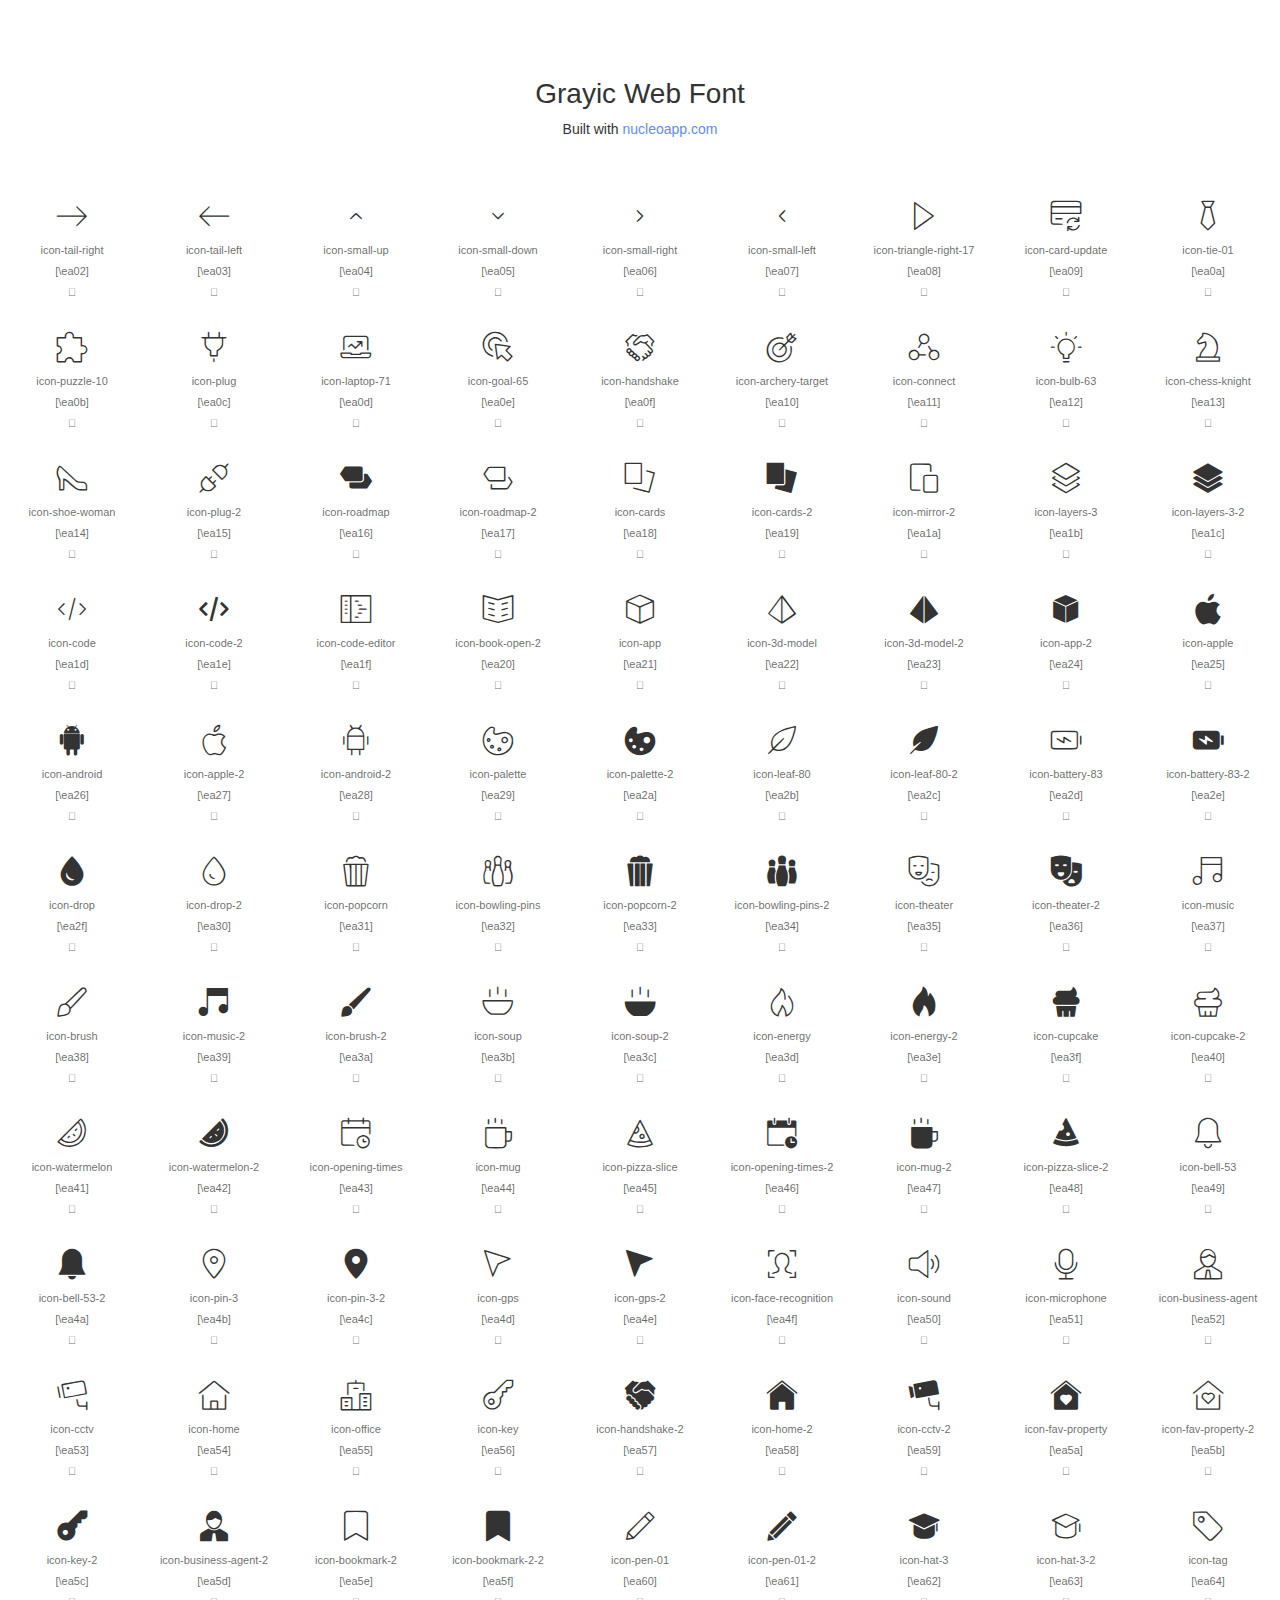
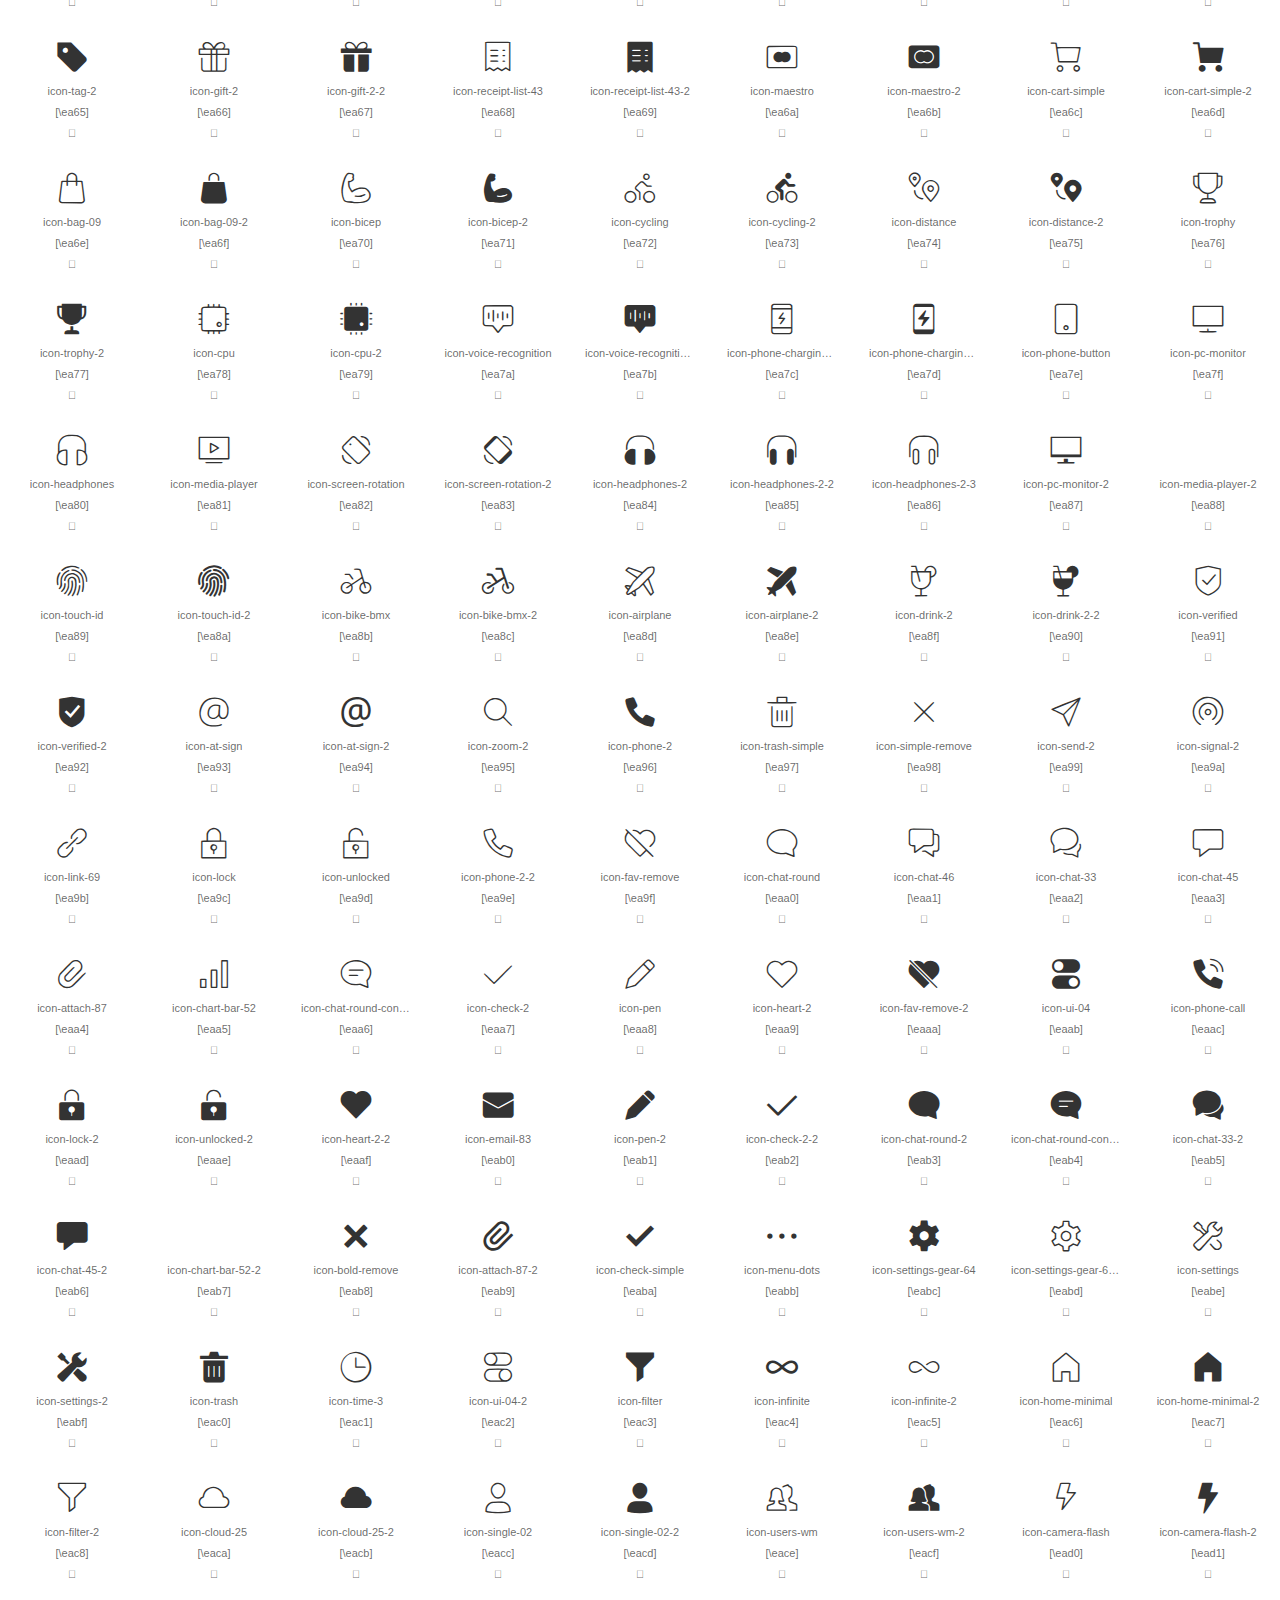
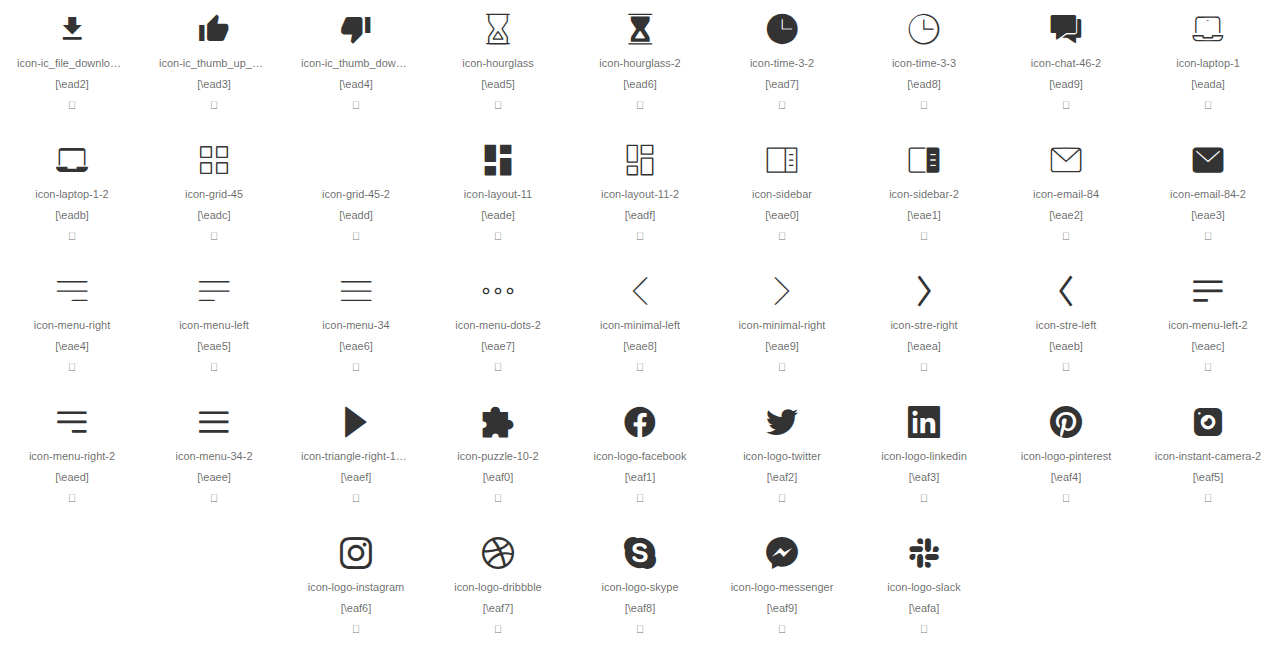
<file: fonts/icon-font/demo.html>
<!doctype html>
<html lang="en">
<head>
	<meta charset="UTF-8">
	<meta name="viewport" content="width=device-width, initial-scale=1">
	<link rel="stylesheet" href="demo/css/reset.css"> <!-- CSS reset -->
	<link rel="stylesheet" href="demo/css/style.css">
	<link rel="shortcut icon" href="demo/favicon.ico">
	<title>Grayic Web Font</title>
</head>
<body>
	<header>
		<h1>Grayic Web Font</h1>
		<p>Built with <a href="https://nucleoapp.com">nucleoapp.com</a></p>
	</header>

	<div id="icons-wrapper">
		<section>
			<ul>
                
                    <li>
                        <i class="icon icon-tail-right"></i>
                        <p>icon-tail-right</p>
                    </li>
                
                    <li>
                        <i class="icon icon-tail-left"></i>
                        <p>icon-tail-left</p>
                    </li>
                
                    <li>
                        <i class="icon icon-small-up"></i>
                        <p>icon-small-up</p>
                    </li>
                
                    <li>
                        <i class="icon icon-small-down"></i>
                        <p>icon-small-down</p>
                    </li>
                
                    <li>
                        <i class="icon icon-small-right"></i>
                        <p>icon-small-right</p>
                    </li>
                
                    <li>
                        <i class="icon icon-small-left"></i>
                        <p>icon-small-left</p>
                    </li>
                
                    <li>
                        <i class="icon icon-triangle-right-17"></i>
                        <p>icon-triangle-right-17</p>
                    </li>
                
                    <li>
                        <i class="icon icon-card-update"></i>
                        <p>icon-card-update</p>
                    </li>
                
                    <li>
                        <i class="icon icon-tie-01"></i>
                        <p>icon-tie-01</p>
                    </li>
                
                    <li>
                        <i class="icon icon-puzzle-10"></i>
                        <p>icon-puzzle-10</p>
                    </li>
                
                    <li>
                        <i class="icon icon-plug"></i>
                        <p>icon-plug</p>
                    </li>
                
                    <li>
                        <i class="icon icon-laptop-71"></i>
                        <p>icon-laptop-71</p>
                    </li>
                
                    <li>
                        <i class="icon icon-goal-65"></i>
                        <p>icon-goal-65</p>
                    </li>
                
                    <li>
                        <i class="icon icon-handshake"></i>
                        <p>icon-handshake</p>
                    </li>
                
                    <li>
                        <i class="icon icon-archery-target"></i>
                        <p>icon-archery-target</p>
                    </li>
                
                    <li>
                        <i class="icon icon-connect"></i>
                        <p>icon-connect</p>
                    </li>
                
                    <li>
                        <i class="icon icon-bulb-63"></i>
                        <p>icon-bulb-63</p>
                    </li>
                
                    <li>
                        <i class="icon icon-chess-knight"></i>
                        <p>icon-chess-knight</p>
                    </li>
                
                    <li>
                        <i class="icon icon-shoe-woman"></i>
                        <p>icon-shoe-woman</p>
                    </li>
                
                    <li>
                        <i class="icon icon-plug-2"></i>
                        <p>icon-plug-2</p>
                    </li>
                
                    <li>
                        <i class="icon icon-roadmap"></i>
                        <p>icon-roadmap</p>
                    </li>
                
                    <li>
                        <i class="icon icon-roadmap-2"></i>
                        <p>icon-roadmap-2</p>
                    </li>
                
                    <li>
                        <i class="icon icon-cards"></i>
                        <p>icon-cards</p>
                    </li>
                
                    <li>
                        <i class="icon icon-cards-2"></i>
                        <p>icon-cards-2</p>
                    </li>
                
                    <li>
                        <i class="icon icon-mirror-2"></i>
                        <p>icon-mirror-2</p>
                    </li>
                
                    <li>
                        <i class="icon icon-layers-3"></i>
                        <p>icon-layers-3</p>
                    </li>
                
                    <li>
                        <i class="icon icon-layers-3-2"></i>
                        <p>icon-layers-3-2</p>
                    </li>
                
                    <li>
                        <i class="icon icon-code"></i>
                        <p>icon-code</p>
                    </li>
                
                    <li>
                        <i class="icon icon-code-2"></i>
                        <p>icon-code-2</p>
                    </li>
                
                    <li>
                        <i class="icon icon-code-editor"></i>
                        <p>icon-code-editor</p>
                    </li>
                
                    <li>
                        <i class="icon icon-book-open-2"></i>
                        <p>icon-book-open-2</p>
                    </li>
                
                    <li>
                        <i class="icon icon-app"></i>
                        <p>icon-app</p>
                    </li>
                
                    <li>
                        <i class="icon icon-3d-model"></i>
                        <p>icon-3d-model</p>
                    </li>
                
                    <li>
                        <i class="icon icon-3d-model-2"></i>
                        <p>icon-3d-model-2</p>
                    </li>
                
                    <li>
                        <i class="icon icon-app-2"></i>
                        <p>icon-app-2</p>
                    </li>
                
                    <li>
                        <i class="icon icon-apple"></i>
                        <p>icon-apple</p>
                    </li>
                
                    <li>
                        <i class="icon icon-android"></i>
                        <p>icon-android</p>
                    </li>
                
                    <li>
                        <i class="icon icon-apple-2"></i>
                        <p>icon-apple-2</p>
                    </li>
                
                    <li>
                        <i class="icon icon-android-2"></i>
                        <p>icon-android-2</p>
                    </li>
                
                    <li>
                        <i class="icon icon-palette"></i>
                        <p>icon-palette</p>
                    </li>
                
                    <li>
                        <i class="icon icon-palette-2"></i>
                        <p>icon-palette-2</p>
                    </li>
                
                    <li>
                        <i class="icon icon-leaf-80"></i>
                        <p>icon-leaf-80</p>
                    </li>
                
                    <li>
                        <i class="icon icon-leaf-80-2"></i>
                        <p>icon-leaf-80-2</p>
                    </li>
                
                    <li>
                        <i class="icon icon-battery-83"></i>
                        <p>icon-battery-83</p>
                    </li>
                
                    <li>
                        <i class="icon icon-battery-83-2"></i>
                        <p>icon-battery-83-2</p>
                    </li>
                
                    <li>
                        <i class="icon icon-drop"></i>
                        <p>icon-drop</p>
                    </li>
                
                    <li>
                        <i class="icon icon-drop-2"></i>
                        <p>icon-drop-2</p>
                    </li>
                
                    <li>
                        <i class="icon icon-popcorn"></i>
                        <p>icon-popcorn</p>
                    </li>
                
                    <li>
                        <i class="icon icon-bowling-pins"></i>
                        <p>icon-bowling-pins</p>
                    </li>
                
                    <li>
                        <i class="icon icon-popcorn-2"></i>
                        <p>icon-popcorn-2</p>
                    </li>
                
                    <li>
                        <i class="icon icon-bowling-pins-2"></i>
                        <p>icon-bowling-pins-2</p>
                    </li>
                
                    <li>
                        <i class="icon icon-theater"></i>
                        <p>icon-theater</p>
                    </li>
                
                    <li>
                        <i class="icon icon-theater-2"></i>
                        <p>icon-theater-2</p>
                    </li>
                
                    <li>
                        <i class="icon icon-music"></i>
                        <p>icon-music</p>
                    </li>
                
                    <li>
                        <i class="icon icon-brush"></i>
                        <p>icon-brush</p>
                    </li>
                
                    <li>
                        <i class="icon icon-music-2"></i>
                        <p>icon-music-2</p>
                    </li>
                
                    <li>
                        <i class="icon icon-brush-2"></i>
                        <p>icon-brush-2</p>
                    </li>
                
                    <li>
                        <i class="icon icon-soup"></i>
                        <p>icon-soup</p>
                    </li>
                
                    <li>
                        <i class="icon icon-soup-2"></i>
                        <p>icon-soup-2</p>
                    </li>
                
                    <li>
                        <i class="icon icon-energy"></i>
                        <p>icon-energy</p>
                    </li>
                
                    <li>
                        <i class="icon icon-energy-2"></i>
                        <p>icon-energy-2</p>
                    </li>
                
                    <li>
                        <i class="icon icon-cupcake"></i>
                        <p>icon-cupcake</p>
                    </li>
                
                    <li>
                        <i class="icon icon-cupcake-2"></i>
                        <p>icon-cupcake-2</p>
                    </li>
                
                    <li>
                        <i class="icon icon-watermelon"></i>
                        <p>icon-watermelon</p>
                    </li>
                
                    <li>
                        <i class="icon icon-watermelon-2"></i>
                        <p>icon-watermelon-2</p>
                    </li>
                
                    <li>
                        <i class="icon icon-opening-times"></i>
                        <p>icon-opening-times</p>
                    </li>
                
                    <li>
                        <i class="icon icon-mug"></i>
                        <p>icon-mug</p>
                    </li>
                
                    <li>
                        <i class="icon icon-pizza-slice"></i>
                        <p>icon-pizza-slice</p>
                    </li>
                
                    <li>
                        <i class="icon icon-opening-times-2"></i>
                        <p>icon-opening-times-2</p>
                    </li>
                
                    <li>
                        <i class="icon icon-mug-2"></i>
                        <p>icon-mug-2</p>
                    </li>
                
                    <li>
                        <i class="icon icon-pizza-slice-2"></i>
                        <p>icon-pizza-slice-2</p>
                    </li>
                
                    <li>
                        <i class="icon icon-bell-53"></i>
                        <p>icon-bell-53</p>
                    </li>
                
                    <li>
                        <i class="icon icon-bell-53-2"></i>
                        <p>icon-bell-53-2</p>
                    </li>
                
                    <li>
                        <i class="icon icon-pin-3"></i>
                        <p>icon-pin-3</p>
                    </li>
                
                    <li>
                        <i class="icon icon-pin-3-2"></i>
                        <p>icon-pin-3-2</p>
                    </li>
                
                    <li>
                        <i class="icon icon-gps"></i>
                        <p>icon-gps</p>
                    </li>
                
                    <li>
                        <i class="icon icon-gps-2"></i>
                        <p>icon-gps-2</p>
                    </li>
                
                    <li>
                        <i class="icon icon-face-recognition"></i>
                        <p>icon-face-recognition</p>
                    </li>
                
                    <li>
                        <i class="icon icon-sound"></i>
                        <p>icon-sound</p>
                    </li>
                
                    <li>
                        <i class="icon icon-microphone"></i>
                        <p>icon-microphone</p>
                    </li>
                
                    <li>
                        <i class="icon icon-business-agent"></i>
                        <p>icon-business-agent</p>
                    </li>
                
                    <li>
                        <i class="icon icon-cctv"></i>
                        <p>icon-cctv</p>
                    </li>
                
                    <li>
                        <i class="icon icon-home"></i>
                        <p>icon-home</p>
                    </li>
                
                    <li>
                        <i class="icon icon-office"></i>
                        <p>icon-office</p>
                    </li>
                
                    <li>
                        <i class="icon icon-key"></i>
                        <p>icon-key</p>
                    </li>
                
                    <li>
                        <i class="icon icon-handshake-2"></i>
                        <p>icon-handshake-2</p>
                    </li>
                
                    <li>
                        <i class="icon icon-home-2"></i>
                        <p>icon-home-2</p>
                    </li>
                
                    <li>
                        <i class="icon icon-cctv-2"></i>
                        <p>icon-cctv-2</p>
                    </li>
                
                    <li>
                        <i class="icon icon-fav-property"></i>
                        <p>icon-fav-property</p>
                    </li>
                
                    <li>
                        <i class="icon icon-fav-property-2"></i>
                        <p>icon-fav-property-2</p>
                    </li>
                
                    <li>
                        <i class="icon icon-key-2"></i>
                        <p>icon-key-2</p>
                    </li>
                
                    <li>
                        <i class="icon icon-business-agent-2"></i>
                        <p>icon-business-agent-2</p>
                    </li>
                
                    <li>
                        <i class="icon icon-bookmark-2"></i>
                        <p>icon-bookmark-2</p>
                    </li>
                
                    <li>
                        <i class="icon icon-bookmark-2-2"></i>
                        <p>icon-bookmark-2-2</p>
                    </li>
                
                    <li>
                        <i class="icon icon-pen-01"></i>
                        <p>icon-pen-01</p>
                    </li>
                
                    <li>
                        <i class="icon icon-pen-01-2"></i>
                        <p>icon-pen-01-2</p>
                    </li>
                
                    <li>
                        <i class="icon icon-hat-3"></i>
                        <p>icon-hat-3</p>
                    </li>
                
                    <li>
                        <i class="icon icon-hat-3-2"></i>
                        <p>icon-hat-3-2</p>
                    </li>
                
                    <li>
                        <i class="icon icon-tag"></i>
                        <p>icon-tag</p>
                    </li>
                
                    <li>
                        <i class="icon icon-tag-2"></i>
                        <p>icon-tag-2</p>
                    </li>
                
                    <li>
                        <i class="icon icon-gift-2"></i>
                        <p>icon-gift-2</p>
                    </li>
                
                    <li>
                        <i class="icon icon-gift-2-2"></i>
                        <p>icon-gift-2-2</p>
                    </li>
                
                    <li>
                        <i class="icon icon-receipt-list-43"></i>
                        <p>icon-receipt-list-43</p>
                    </li>
                
                    <li>
                        <i class="icon icon-receipt-list-43-2"></i>
                        <p>icon-receipt-list-43-2</p>
                    </li>
                
                    <li>
                        <i class="icon icon-maestro"></i>
                        <p>icon-maestro</p>
                    </li>
                
                    <li>
                        <i class="icon icon-maestro-2"></i>
                        <p>icon-maestro-2</p>
                    </li>
                
                    <li>
                        <i class="icon icon-cart-simple"></i>
                        <p>icon-cart-simple</p>
                    </li>
                
                    <li>
                        <i class="icon icon-cart-simple-2"></i>
                        <p>icon-cart-simple-2</p>
                    </li>
                
                    <li>
                        <i class="icon icon-bag-09"></i>
                        <p>icon-bag-09</p>
                    </li>
                
                    <li>
                        <i class="icon icon-bag-09-2"></i>
                        <p>icon-bag-09-2</p>
                    </li>
                
                    <li>
                        <i class="icon icon-bicep"></i>
                        <p>icon-bicep</p>
                    </li>
                
                    <li>
                        <i class="icon icon-bicep-2"></i>
                        <p>icon-bicep-2</p>
                    </li>
                
                    <li>
                        <i class="icon icon-cycling"></i>
                        <p>icon-cycling</p>
                    </li>
                
                    <li>
                        <i class="icon icon-cycling-2"></i>
                        <p>icon-cycling-2</p>
                    </li>
                
                    <li>
                        <i class="icon icon-distance"></i>
                        <p>icon-distance</p>
                    </li>
                
                    <li>
                        <i class="icon icon-distance-2"></i>
                        <p>icon-distance-2</p>
                    </li>
                
                    <li>
                        <i class="icon icon-trophy"></i>
                        <p>icon-trophy</p>
                    </li>
                
                    <li>
                        <i class="icon icon-trophy-2"></i>
                        <p>icon-trophy-2</p>
                    </li>
                
                    <li>
                        <i class="icon icon-cpu"></i>
                        <p>icon-cpu</p>
                    </li>
                
                    <li>
                        <i class="icon icon-cpu-2"></i>
                        <p>icon-cpu-2</p>
                    </li>
                
                    <li>
                        <i class="icon icon-voice-recognition"></i>
                        <p>icon-voice-recognition</p>
                    </li>
                
                    <li>
                        <i class="icon icon-voice-recognition-2"></i>
                        <p>icon-voice-recognition-2</p>
                    </li>
                
                    <li>
                        <i class="icon icon-phone-charging-3"></i>
                        <p>icon-phone-charging-3</p>
                    </li>
                
                    <li>
                        <i class="icon icon-phone-charging-3-2"></i>
                        <p>icon-phone-charging-3-2</p>
                    </li>
                
                    <li>
                        <i class="icon icon-phone-button"></i>
                        <p>icon-phone-button</p>
                    </li>
                
                    <li>
                        <i class="icon icon-pc-monitor"></i>
                        <p>icon-pc-monitor</p>
                    </li>
                
                    <li>
                        <i class="icon icon-headphones"></i>
                        <p>icon-headphones</p>
                    </li>
                
                    <li>
                        <i class="icon icon-media-player"></i>
                        <p>icon-media-player</p>
                    </li>
                
                    <li>
                        <i class="icon icon-screen-rotation"></i>
                        <p>icon-screen-rotation</p>
                    </li>
                
                    <li>
                        <i class="icon icon-screen-rotation-2"></i>
                        <p>icon-screen-rotation-2</p>
                    </li>
                
                    <li>
                        <i class="icon icon-headphones-2"></i>
                        <p>icon-headphones-2</p>
                    </li>
                
                    <li>
                        <i class="icon icon-headphones-2-2"></i>
                        <p>icon-headphones-2-2</p>
                    </li>
                
                    <li>
                        <i class="icon icon-headphones-2-3"></i>
                        <p>icon-headphones-2-3</p>
                    </li>
                
                    <li>
                        <i class="icon icon-pc-monitor-2"></i>
                        <p>icon-pc-monitor-2</p>
                    </li>
                
                    <li>
                        <i class="icon icon-media-player-2"></i>
                        <p>icon-media-player-2</p>
                    </li>
                
                    <li>
                        <i class="icon icon-touch-id"></i>
                        <p>icon-touch-id</p>
                    </li>
                
                    <li>
                        <i class="icon icon-touch-id-2"></i>
                        <p>icon-touch-id-2</p>
                    </li>
                
                    <li>
                        <i class="icon icon-bike-bmx"></i>
                        <p>icon-bike-bmx</p>
                    </li>
                
                    <li>
                        <i class="icon icon-bike-bmx-2"></i>
                        <p>icon-bike-bmx-2</p>
                    </li>
                
                    <li>
                        <i class="icon icon-airplane"></i>
                        <p>icon-airplane</p>
                    </li>
                
                    <li>
                        <i class="icon icon-airplane-2"></i>
                        <p>icon-airplane-2</p>
                    </li>
                
                    <li>
                        <i class="icon icon-drink-2"></i>
                        <p>icon-drink-2</p>
                    </li>
                
                    <li>
                        <i class="icon icon-drink-2-2"></i>
                        <p>icon-drink-2-2</p>
                    </li>
                
                    <li>
                        <i class="icon icon-verified"></i>
                        <p>icon-verified</p>
                    </li>
                
                    <li>
                        <i class="icon icon-verified-2"></i>
                        <p>icon-verified-2</p>
                    </li>
                
                    <li>
                        <i class="icon icon-at-sign"></i>
                        <p>icon-at-sign</p>
                    </li>
                
                    <li>
                        <i class="icon icon-at-sign-2"></i>
                        <p>icon-at-sign-2</p>
                    </li>
                
                    <li>
                        <i class="icon icon-zoom-2"></i>
                        <p>icon-zoom-2</p>
                    </li>
                
                    <li>
                        <i class="icon icon-phone-2"></i>
                        <p>icon-phone-2</p>
                    </li>
                
                    <li>
                        <i class="icon icon-trash-simple"></i>
                        <p>icon-trash-simple</p>
                    </li>
                
                    <li>
                        <i class="icon icon-simple-remove"></i>
                        <p>icon-simple-remove</p>
                    </li>
                
                    <li>
                        <i class="icon icon-send-2"></i>
                        <p>icon-send-2</p>
                    </li>
                
                    <li>
                        <i class="icon icon-signal-2"></i>
                        <p>icon-signal-2</p>
                    </li>
                
                    <li>
                        <i class="icon icon-link-69"></i>
                        <p>icon-link-69</p>
                    </li>
                
                    <li>
                        <i class="icon icon-lock"></i>
                        <p>icon-lock</p>
                    </li>
                
                    <li>
                        <i class="icon icon-unlocked"></i>
                        <p>icon-unlocked</p>
                    </li>
                
                    <li>
                        <i class="icon icon-phone-2-2"></i>
                        <p>icon-phone-2-2</p>
                    </li>
                
                    <li>
                        <i class="icon icon-fav-remove"></i>
                        <p>icon-fav-remove</p>
                    </li>
                
                    <li>
                        <i class="icon icon-chat-round"></i>
                        <p>icon-chat-round</p>
                    </li>
                
                    <li>
                        <i class="icon icon-chat-46"></i>
                        <p>icon-chat-46</p>
                    </li>
                
                    <li>
                        <i class="icon icon-chat-33"></i>
                        <p>icon-chat-33</p>
                    </li>
                
                    <li>
                        <i class="icon icon-chat-45"></i>
                        <p>icon-chat-45</p>
                    </li>
                
                    <li>
                        <i class="icon icon-attach-87"></i>
                        <p>icon-attach-87</p>
                    </li>
                
                    <li>
                        <i class="icon icon-chart-bar-52"></i>
                        <p>icon-chart-bar-52</p>
                    </li>
                
                    <li>
                        <i class="icon icon-chat-round-content"></i>
                        <p>icon-chat-round-content</p>
                    </li>
                
                    <li>
                        <i class="icon icon-check-2"></i>
                        <p>icon-check-2</p>
                    </li>
                
                    <li>
                        <i class="icon icon-pen"></i>
                        <p>icon-pen</p>
                    </li>
                
                    <li>
                        <i class="icon icon-heart-2"></i>
                        <p>icon-heart-2</p>
                    </li>
                
                    <li>
                        <i class="icon icon-fav-remove-2"></i>
                        <p>icon-fav-remove-2</p>
                    </li>
                
                    <li>
                        <i class="icon icon-ui-04"></i>
                        <p>icon-ui-04</p>
                    </li>
                
                    <li>
                        <i class="icon icon-phone-call"></i>
                        <p>icon-phone-call</p>
                    </li>
                
                    <li>
                        <i class="icon icon-lock-2"></i>
                        <p>icon-lock-2</p>
                    </li>
                
                    <li>
                        <i class="icon icon-unlocked-2"></i>
                        <p>icon-unlocked-2</p>
                    </li>
                
                    <li>
                        <i class="icon icon-heart-2-2"></i>
                        <p>icon-heart-2-2</p>
                    </li>
                
                    <li>
                        <i class="icon icon-email-83"></i>
                        <p>icon-email-83</p>
                    </li>
                
                    <li>
                        <i class="icon icon-pen-2"></i>
                        <p>icon-pen-2</p>
                    </li>
                
                    <li>
                        <i class="icon icon-check-2-2"></i>
                        <p>icon-check-2-2</p>
                    </li>
                
                    <li>
                        <i class="icon icon-chat-round-2"></i>
                        <p>icon-chat-round-2</p>
                    </li>
                
                    <li>
                        <i class="icon icon-chat-round-content-2"></i>
                        <p>icon-chat-round-content-2</p>
                    </li>
                
                    <li>
                        <i class="icon icon-chat-33-2"></i>
                        <p>icon-chat-33-2</p>
                    </li>
                
                    <li>
                        <i class="icon icon-chat-45-2"></i>
                        <p>icon-chat-45-2</p>
                    </li>
                
                    <li>
                        <i class="icon icon-chart-bar-52-2"></i>
                        <p>icon-chart-bar-52-2</p>
                    </li>
                
                    <li>
                        <i class="icon icon-bold-remove"></i>
                        <p>icon-bold-remove</p>
                    </li>
                
                    <li>
                        <i class="icon icon-attach-87-2"></i>
                        <p>icon-attach-87-2</p>
                    </li>
                
                    <li>
                        <i class="icon icon-check-simple"></i>
                        <p>icon-check-simple</p>
                    </li>
                
                    <li>
                        <i class="icon icon-menu-dots"></i>
                        <p>icon-menu-dots</p>
                    </li>
                
                    <li>
                        <i class="icon icon-settings-gear-64"></i>
                        <p>icon-settings-gear-64</p>
                    </li>
                
                    <li>
                        <i class="icon icon-settings-gear-64-2"></i>
                        <p>icon-settings-gear-64-2</p>
                    </li>
                
                    <li>
                        <i class="icon icon-settings"></i>
                        <p>icon-settings</p>
                    </li>
                
                    <li>
                        <i class="icon icon-settings-2"></i>
                        <p>icon-settings-2</p>
                    </li>
                
                    <li>
                        <i class="icon icon-trash"></i>
                        <p>icon-trash</p>
                    </li>
                
                    <li>
                        <i class="icon icon-time-3"></i>
                        <p>icon-time-3</p>
                    </li>
                
                    <li>
                        <i class="icon icon-ui-04-2"></i>
                        <p>icon-ui-04-2</p>
                    </li>
                
                    <li>
                        <i class="icon icon-filter"></i>
                        <p>icon-filter</p>
                    </li>
                
                    <li>
                        <i class="icon icon-infinite"></i>
                        <p>icon-infinite</p>
                    </li>
                
                    <li>
                        <i class="icon icon-infinite-2"></i>
                        <p>icon-infinite-2</p>
                    </li>
                
                    <li>
                        <i class="icon icon-home-minimal"></i>
                        <p>icon-home-minimal</p>
                    </li>
                
                    <li>
                        <i class="icon icon-home-minimal-2"></i>
                        <p>icon-home-minimal-2</p>
                    </li>
                
                    <li>
                        <i class="icon icon-filter-2"></i>
                        <p>icon-filter-2</p>
                    </li>
                
                    <li>
                        <i class="icon icon-cloud-25"></i>
                        <p>icon-cloud-25</p>
                    </li>
                
                    <li>
                        <i class="icon icon-cloud-25-2"></i>
                        <p>icon-cloud-25-2</p>
                    </li>
                
                    <li>
                        <i class="icon icon-single-02"></i>
                        <p>icon-single-02</p>
                    </li>
                
                    <li>
                        <i class="icon icon-single-02-2"></i>
                        <p>icon-single-02-2</p>
                    </li>
                
                    <li>
                        <i class="icon icon-users-wm"></i>
                        <p>icon-users-wm</p>
                    </li>
                
                    <li>
                        <i class="icon icon-users-wm-2"></i>
                        <p>icon-users-wm-2</p>
                    </li>
                
                    <li>
                        <i class="icon icon-camera-flash"></i>
                        <p>icon-camera-flash</p>
                    </li>
                
                    <li>
                        <i class="icon icon-camera-flash-2"></i>
                        <p>icon-camera-flash-2</p>
                    </li>
                
                    <li>
                        <i class="icon icon-ic_file_download_48px"></i>
                        <p>icon-ic_file_download_48px</p>
                    </li>
                
                    <li>
                        <i class="icon icon-ic_thumb_up_48px"></i>
                        <p>icon-ic_thumb_up_48px</p>
                    </li>
                
                    <li>
                        <i class="icon icon-ic_thumb_down_48px"></i>
                        <p>icon-ic_thumb_down_48px</p>
                    </li>
                
                    <li>
                        <i class="icon icon-hourglass"></i>
                        <p>icon-hourglass</p>
                    </li>
                
                    <li>
                        <i class="icon icon-hourglass-2"></i>
                        <p>icon-hourglass-2</p>
                    </li>
                
                    <li>
                        <i class="icon icon-time-3-2"></i>
                        <p>icon-time-3-2</p>
                    </li>
                
                    <li>
                        <i class="icon icon-time-3-3"></i>
                        <p>icon-time-3-3</p>
                    </li>
                
                    <li>
                        <i class="icon icon-chat-46-2"></i>
                        <p>icon-chat-46-2</p>
                    </li>
                
                    <li>
                        <i class="icon icon-laptop-1"></i>
                        <p>icon-laptop-1</p>
                    </li>
                
                    <li>
                        <i class="icon icon-laptop-1-2"></i>
                        <p>icon-laptop-1-2</p>
                    </li>
                
                    <li>
                        <i class="icon icon-grid-45"></i>
                        <p>icon-grid-45</p>
                    </li>
                
                    <li>
                        <i class="icon icon-grid-45-2"></i>
                        <p>icon-grid-45-2</p>
                    </li>
                
                    <li>
                        <i class="icon icon-layout-11"></i>
                        <p>icon-layout-11</p>
                    </li>
                
                    <li>
                        <i class="icon icon-layout-11-2"></i>
                        <p>icon-layout-11-2</p>
                    </li>
                
                    <li>
                        <i class="icon icon-sidebar"></i>
                        <p>icon-sidebar</p>
                    </li>
                
                    <li>
                        <i class="icon icon-sidebar-2"></i>
                        <p>icon-sidebar-2</p>
                    </li>
                
                    <li>
                        <i class="icon icon-email-84"></i>
                        <p>icon-email-84</p>
                    </li>
                
                    <li>
                        <i class="icon icon-email-84-2"></i>
                        <p>icon-email-84-2</p>
                    </li>
                
                    <li>
                        <i class="icon icon-menu-right"></i>
                        <p>icon-menu-right</p>
                    </li>
                
                    <li>
                        <i class="icon icon-menu-left"></i>
                        <p>icon-menu-left</p>
                    </li>
                
                    <li>
                        <i class="icon icon-menu-34"></i>
                        <p>icon-menu-34</p>
                    </li>
                
                    <li>
                        <i class="icon icon-menu-dots-2"></i>
                        <p>icon-menu-dots-2</p>
                    </li>
                
                    <li>
                        <i class="icon icon-minimal-left"></i>
                        <p>icon-minimal-left</p>
                    </li>
                
                    <li>
                        <i class="icon icon-minimal-right"></i>
                        <p>icon-minimal-right</p>
                    </li>
                
                    <li>
                        <i class="icon icon-stre-right"></i>
                        <p>icon-stre-right</p>
                    </li>
                
                    <li>
                        <i class="icon icon-stre-left"></i>
                        <p>icon-stre-left</p>
                    </li>
                
                    <li>
                        <i class="icon icon-menu-left-2"></i>
                        <p>icon-menu-left-2</p>
                    </li>
                
                    <li>
                        <i class="icon icon-menu-right-2"></i>
                        <p>icon-menu-right-2</p>
                    </li>
                
                    <li>
                        <i class="icon icon-menu-34-2"></i>
                        <p>icon-menu-34-2</p>
                    </li>
                
                    <li>
                        <i class="icon icon-triangle-right-17-2"></i>
                        <p>icon-triangle-right-17-2</p>
                    </li>
                
                    <li>
                        <i class="icon icon-puzzle-10-2"></i>
                        <p>icon-puzzle-10-2</p>
                    </li>
                
                    <li>
                        <i class="icon icon-logo-facebook"></i>
                        <p>icon-logo-facebook</p>
                    </li>
                
                    <li>
                        <i class="icon icon-logo-twitter"></i>
                        <p>icon-logo-twitter</p>
                    </li>
                
                    <li>
                        <i class="icon icon-logo-linkedin"></i>
                        <p>icon-logo-linkedin</p>
                    </li>
                
                    <li>
                        <i class="icon icon-logo-pinterest"></i>
                        <p>icon-logo-pinterest</p>
                    </li>
                
                    <li>
                        <i class="icon icon-instant-camera-2"></i>
                        <p>icon-instant-camera-2</p>
                    </li>
                
                    <li>
                        <i class="icon icon-logo-instagram"></i>
                        <p>icon-logo-instagram</p>
                    </li>
                
                    <li>
                        <i class="icon icon-logo-dribbble"></i>
                        <p>icon-logo-dribbble</p>
                    </li>
                
                    <li>
                        <i class="icon icon-logo-skype"></i>
                        <p>icon-logo-skype</p>
                    </li>
                
                    <li>
                        <i class="icon icon-logo-messenger"></i>
                        <p>icon-logo-messenger</p>
                    </li>
                
                    <li>
                        <i class="icon icon-logo-slack"></i>
                        <p>icon-logo-slack</p>
                    </li>
                
				<!-- list of icons here with the proper class-->
			</ul>
		</section>
	</div>
<script>
    function SelectText(element) {
	    var doc = document
	        , text = element
	        , range, selection;
	    if (doc.body.createTextRange) {
	        range = document.body.createTextRange();
	        range.moveToElementText(text);
	        range.select();
	    } else if (window.getSelection) {
	        selection = window.getSelection();
	        range = document.createRange();
	        range.selectNodeContents(text);
	        selection.removeAllRanges();
	        selection.addRange(range);
	    }
	}
    window.onload = function() {
    	var iconsWrapper = document.getElementById('icons-wrapper'),
    		listItems = iconsWrapper.getElementsByTagName('li');
        for (var i = 0; i < listItems.length; i++) {
		    listItems[i].onclick  = function fun(event) {
		    	var selectedTagName = event.target.tagName.toLowerCase();
		    	if( selectedTagName == 'p' || selectedTagName == 'em' ) {
		    		SelectText(event.target);
		    	} else if( selectedTagName == 'input' ) {
		    		event.target.setSelectionRange(0, event.target.value.length);
		    	}
		    }

		    var beforeContentChar = window.getComputedStyle(listItems[i].getElementsByTagName('i')[0], '::before').getPropertyValue('content').replace(/'/g, "").replace(/"/g, ""),
		    	beforeContent = beforeContentChar.codePointAt(0).toString(16);
		    var beforeContentElement = document.createElement("em");
		    beforeContentElement.textContent = "\\"+beforeContent;
		    listItems[i].appendChild(beforeContentElement);

		    //create input element to copy/paste chart
		    var charCharac = document.createElement('input');
		    charCharac.setAttribute('type', 'text');
		    charCharac.setAttribute('maxlength', '1');
		    charCharac.setAttribute('readonly', 'true');
		    charCharac.setAttribute('value', beforeContentChar);
		    listItems[i].appendChild(charCharac);
		}
    }
</script>
</body>
</html>
</file>
<file: fonts/icon-font/demo/css/style.css>
/*--------------------------------

Grayic Web Font
Generated using nucleoapp.com

-------------------------------- */
@font-face {
  font-family: 'Grayic';
  src: url('../../fonts/Grayic.eot');
  src: url('../../fonts/Grayic.eot') format('embedded-opentype'), url('../../fonts/Grayic.woff2') format('woff2'), url('../../fonts/Grayic.woff') format('woff'), url('../../fonts/Grayic.ttf') format('truetype'), url('../../fonts/Grayic.svg') format('svg');
  font-weight: normal;
  font-style: normal;
}

/* --------------------------------

Primary style

-------------------------------- */
*, *::after, *::before {
  box-sizing: border-box;
}

html {
  font-size: 62.5%;
}

body {
  font-size: 1.6rem;
  font-family: sans-serif;
  color: #333333;
  background: white;
}

a {
  color: #608CEE;
  text-decoration: none;
}

/* --------------------------------

Main components

-------------------------------- */
header {
  text-align: center;
  padding: 80px 0 48px;
}

header h1 {
  font-size: 2.8rem;
}

header p {
  font-size: 1.4rem;
  margin-top: 1em;
}

header a:hover {
  text-decoration: underline;
}

ul {
    display: flex;
    flex-wrap: wrap;
    justify-content: center;
}

ul li {
  border-radius: .25em;
  transition: background 0.2s;
  user-select: none;
  overflow: hidden;
  text-align: center;
  padding: 1em;
}

ul li:hover {
  background: #f8f8f8;
}

ul p, ul em, ul input {
  display: block;
  font-size: 1.1rem;
  color: rgba(0,0,0,0.6);
  -webkit-user-select: auto;
  -moz-user-select: auto;
  -ms-user-select: auto;
  user-select: auto;
  white-space: nowrap;
  overflow: hidden;
  text-overflow: ellipsis;
  cursor: pointer;
  max-width: 11rem;
}

ul p {
  padding: 10px 0;
}

ul p::selection, ul em::selection {
  background: #608CEE;
  color:$white;
}

ul p::-moz-selection, ul em::-moz-selection {
  background: #608CEE;
  color:$white;
}

ul em {
  margin-bottom: 8px;
}

ul em::before {
  content: '[';
}
ul em::after {
  content: ']';
}

ul input {
  text-align: center;
  background: transparent;
  border: none;
  box-shadow: none;
  outline: none;
}

/* --------------------------------

icons

-------------------------------- */
.icon {
  display: inline-block;
  font: normal normal normal 32px/1 'Grayic';
  speak: none;
  text-transform: none;
  /* Better Font Rendering */
  -webkit-font-smoothing: antialiased;
  -moz-osx-font-smoothing: grayscale;
}

/*------------------------
  font icons
-------------------------*/

.icon-tail-right::before {
    content: "\ea02";
}

.icon-tail-left::before {
    content: "\ea03";
}

.icon-small-up::before {
    content: "\ea04";
}

.icon-small-down::before {
    content: "\ea05";
}

.icon-small-right::before {
    content: "\ea06";
}

.icon-small-left::before {
    content: "\ea07";
}

.icon-triangle-right-17::before {
    content: "\ea08";
}

.icon-card-update::before {
    content: "\ea09";
}

.icon-tie-01::before {
    content: "\ea0a";
}

.icon-puzzle-10::before {
    content: "\ea0b";
}

.icon-plug::before {
    content: "\ea0c";
}

.icon-laptop-71::before {
    content: "\ea0d";
}

.icon-goal-65::before {
    content: "\ea0e";
}

.icon-handshake::before {
    content: "\ea0f";
}

.icon-archery-target::before {
    content: "\ea10";
}

.icon-connect::before {
    content: "\ea11";
}

.icon-bulb-63::before {
    content: "\ea12";
}

.icon-chess-knight::before {
    content: "\ea13";
}

.icon-shoe-woman::before {
    content: "\ea14";
}

.icon-plug-2::before {
    content: "\ea15";
}

.icon-roadmap::before {
    content: "\ea16";
}

.icon-roadmap-2::before {
    content: "\ea17";
}

.icon-cards::before {
    content: "\ea18";
}

.icon-cards-2::before {
    content: "\ea19";
}

.icon-mirror-2::before {
    content: "\ea1a";
}

.icon-layers-3::before {
    content: "\ea1b";
}

.icon-layers-3-2::before {
    content: "\ea1c";
}

.icon-code::before {
    content: "\ea1d";
}

.icon-code-2::before {
    content: "\ea1e";
}

.icon-code-editor::before {
    content: "\ea1f";
}

.icon-book-open-2::before {
    content: "\ea20";
}

.icon-app::before {
    content: "\ea21";
}

.icon-3d-model::before {
    content: "\ea22";
}

.icon-3d-model-2::before {
    content: "\ea23";
}

.icon-app-2::before {
    content: "\ea24";
}

.icon-apple::before {
    content: "\ea25";
}

.icon-android::before {
    content: "\ea26";
}

.icon-apple-2::before {
    content: "\ea27";
}

.icon-android-2::before {
    content: "\ea28";
}

.icon-palette::before {
    content: "\ea29";
}

.icon-palette-2::before {
    content: "\ea2a";
}

.icon-leaf-80::before {
    content: "\ea2b";
}

.icon-leaf-80-2::before {
    content: "\ea2c";
}

.icon-battery-83::before {
    content: "\ea2d";
}

.icon-battery-83-2::before {
    content: "\ea2e";
}

.icon-drop::before {
    content: "\ea2f";
}

.icon-drop-2::before {
    content: "\ea30";
}

.icon-popcorn::before {
    content: "\ea31";
}

.icon-bowling-pins::before {
    content: "\ea32";
}

.icon-popcorn-2::before {
    content: "\ea33";
}

.icon-bowling-pins-2::before {
    content: "\ea34";
}

.icon-theater::before {
    content: "\ea35";
}

.icon-theater-2::before {
    content: "\ea36";
}

.icon-music::before {
    content: "\ea37";
}

.icon-brush::before {
    content: "\ea38";
}

.icon-music-2::before {
    content: "\ea39";
}

.icon-brush-2::before {
    content: "\ea3a";
}

.icon-soup::before {
    content: "\ea3b";
}

.icon-soup-2::before {
    content: "\ea3c";
}

.icon-energy::before {
    content: "\ea3d";
}

.icon-energy-2::before {
    content: "\ea3e";
}

.icon-cupcake::before {
    content: "\ea3f";
}

.icon-cupcake-2::before {
    content: "\ea40";
}

.icon-watermelon::before {
    content: "\ea41";
}

.icon-watermelon-2::before {
    content: "\ea42";
}

.icon-opening-times::before {
    content: "\ea43";
}

.icon-mug::before {
    content: "\ea44";
}

.icon-pizza-slice::before {
    content: "\ea45";
}

.icon-opening-times-2::before {
    content: "\ea46";
}

.icon-mug-2::before {
    content: "\ea47";
}

.icon-pizza-slice-2::before {
    content: "\ea48";
}

.icon-bell-53::before {
    content: "\ea49";
}

.icon-bell-53-2::before {
    content: "\ea4a";
}

.icon-pin-3::before {
    content: "\ea4b";
}

.icon-pin-3-2::before {
    content: "\ea4c";
}

.icon-gps::before {
    content: "\ea4d";
}

.icon-gps-2::before {
    content: "\ea4e";
}

.icon-face-recognition::before {
    content: "\ea4f";
}

.icon-sound::before {
    content: "\ea50";
}

.icon-microphone::before {
    content: "\ea51";
}

.icon-business-agent::before {
    content: "\ea52";
}

.icon-cctv::before {
    content: "\ea53";
}

.icon-home::before {
    content: "\ea54";
}

.icon-office::before {
    content: "\ea55";
}

.icon-key::before {
    content: "\ea56";
}

.icon-handshake-2::before {
    content: "\ea57";
}

.icon-home-2::before {
    content: "\ea58";
}

.icon-cctv-2::before {
    content: "\ea59";
}

.icon-fav-property::before {
    content: "\ea5a";
}

.icon-fav-property-2::before {
    content: "\ea5b";
}

.icon-key-2::before {
    content: "\ea5c";
}

.icon-business-agent-2::before {
    content: "\ea5d";
}

.icon-bookmark-2::before {
    content: "\ea5e";
}

.icon-bookmark-2-2::before {
    content: "\ea5f";
}

.icon-pen-01::before {
    content: "\ea60";
}

.icon-pen-01-2::before {
    content: "\ea61";
}

.icon-hat-3::before {
    content: "\ea62";
}

.icon-hat-3-2::before {
    content: "\ea63";
}

.icon-tag::before {
    content: "\ea64";
}

.icon-tag-2::before {
    content: "\ea65";
}

.icon-gift-2::before {
    content: "\ea66";
}

.icon-gift-2-2::before {
    content: "\ea67";
}

.icon-receipt-list-43::before {
    content: "\ea68";
}

.icon-receipt-list-43-2::before {
    content: "\ea69";
}

.icon-maestro::before {
    content: "\ea6a";
}

.icon-maestro-2::before {
    content: "\ea6b";
}

.icon-cart-simple::before {
    content: "\ea6c";
}

.icon-cart-simple-2::before {
    content: "\ea6d";
}

.icon-bag-09::before {
    content: "\ea6e";
}

.icon-bag-09-2::before {
    content: "\ea6f";
}

.icon-bicep::before {
    content: "\ea70";
}

.icon-bicep-2::before {
    content: "\ea71";
}

.icon-cycling::before {
    content: "\ea72";
}

.icon-cycling-2::before {
    content: "\ea73";
}

.icon-distance::before {
    content: "\ea74";
}

.icon-distance-2::before {
    content: "\ea75";
}

.icon-trophy::before {
    content: "\ea76";
}

.icon-trophy-2::before {
    content: "\ea77";
}

.icon-cpu::before {
    content: "\ea78";
}

.icon-cpu-2::before {
    content: "\ea79";
}

.icon-voice-recognition::before {
    content: "\ea7a";
}

.icon-voice-recognition-2::before {
    content: "\ea7b";
}

.icon-phone-charging-3::before {
    content: "\ea7c";
}

.icon-phone-charging-3-2::before {
    content: "\ea7d";
}

.icon-phone-button::before {
    content: "\ea7e";
}

.icon-pc-monitor::before {
    content: "\ea7f";
}

.icon-headphones::before {
    content: "\ea80";
}

.icon-media-player::before {
    content: "\ea81";
}

.icon-screen-rotation::before {
    content: "\ea82";
}

.icon-screen-rotation-2::before {
    content: "\ea83";
}

.icon-headphones-2::before {
    content: "\ea84";
}

.icon-headphones-2-2::before {
    content: "\ea85";
}

.icon-headphones-2-3::before {
    content: "\ea86";
}

.icon-pc-monitor-2::before {
    content: "\ea87";
}

.icon-media-player-2::before {
    content: "\ea88";
}

.icon-touch-id::before {
    content: "\ea89";
}

.icon-touch-id-2::before {
    content: "\ea8a";
}

.icon-bike-bmx::before {
    content: "\ea8b";
}

.icon-bike-bmx-2::before {
    content: "\ea8c";
}

.icon-airplane::before {
    content: "\ea8d";
}

.icon-airplane-2::before {
    content: "\ea8e";
}

.icon-drink-2::before {
    content: "\ea8f";
}

.icon-drink-2-2::before {
    content: "\ea90";
}

.icon-verified::before {
    content: "\ea91";
}

.icon-verified-2::before {
    content: "\ea92";
}

.icon-at-sign::before {
    content: "\ea93";
}

.icon-at-sign-2::before {
    content: "\ea94";
}

.icon-zoom-2::before {
    content: "\ea95";
}

.icon-phone-2::before {
    content: "\ea96";
}

.icon-trash-simple::before {
    content: "\ea97";
}

.icon-simple-remove::before {
    content: "\ea98";
}

.icon-send-2::before {
    content: "\ea99";
}

.icon-signal-2::before {
    content: "\ea9a";
}

.icon-link-69::before {
    content: "\ea9b";
}

.icon-lock::before {
    content: "\ea9c";
}

.icon-unlocked::before {
    content: "\ea9d";
}

.icon-phone-2-2::before {
    content: "\ea9e";
}

.icon-fav-remove::before {
    content: "\ea9f";
}

.icon-chat-round::before {
    content: "\eaa0";
}

.icon-chat-46::before {
    content: "\eaa1";
}

.icon-chat-33::before {
    content: "\eaa2";
}

.icon-chat-45::before {
    content: "\eaa3";
}

.icon-attach-87::before {
    content: "\eaa4";
}

.icon-chart-bar-52::before {
    content: "\eaa5";
}

.icon-chat-round-content::before {
    content: "\eaa6";
}

.icon-check-2::before {
    content: "\eaa7";
}

.icon-pen::before {
    content: "\eaa8";
}

.icon-heart-2::before {
    content: "\eaa9";
}

.icon-fav-remove-2::before {
    content: "\eaaa";
}

.icon-ui-04::before {
    content: "\eaab";
}

.icon-phone-call::before {
    content: "\eaac";
}

.icon-lock-2::before {
    content: "\eaad";
}

.icon-unlocked-2::before {
    content: "\eaae";
}

.icon-heart-2-2::before {
    content: "\eaaf";
}

.icon-email-83::before {
    content: "\eab0";
}

.icon-pen-2::before {
    content: "\eab1";
}

.icon-check-2-2::before {
    content: "\eab2";
}

.icon-chat-round-2::before {
    content: "\eab3";
}

.icon-chat-round-content-2::before {
    content: "\eab4";
}

.icon-chat-33-2::before {
    content: "\eab5";
}

.icon-chat-45-2::before {
    content: "\eab6";
}

.icon-chart-bar-52-2::before {
    content: "\eab7";
}

.icon-bold-remove::before {
    content: "\eab8";
}

.icon-attach-87-2::before {
    content: "\eab9";
}

.icon-check-simple::before {
    content: "\eaba";
}

.icon-menu-dots::before {
    content: "\eabb";
}

.icon-settings-gear-64::before {
    content: "\eabc";
}

.icon-settings-gear-64-2::before {
    content: "\eabd";
}

.icon-settings::before {
    content: "\eabe";
}

.icon-settings-2::before {
    content: "\eabf";
}

.icon-trash::before {
    content: "\eac0";
}

.icon-time-3::before {
    content: "\eac1";
}

.icon-ui-04-2::before {
    content: "\eac2";
}

.icon-filter::before {
    content: "\eac3";
}

.icon-infinite::before {
    content: "\eac4";
}

.icon-infinite-2::before {
    content: "\eac5";
}

.icon-home-minimal::before {
    content: "\eac6";
}

.icon-home-minimal-2::before {
    content: "\eac7";
}

.icon-filter-2::before {
    content: "\eac8";
}

.icon-cloud-25::before {
    content: "\eaca";
}

.icon-cloud-25-2::before {
    content: "\eacb";
}

.icon-single-02::before {
    content: "\eacc";
}

.icon-single-02-2::before {
    content: "\eacd";
}

.icon-users-wm::before {
    content: "\eace";
}

.icon-users-wm-2::before {
    content: "\eacf";
}

.icon-camera-flash::before {
    content: "\ead0";
}

.icon-camera-flash-2::before {
    content: "\ead1";
}

.icon-ic_file_download_48px::before {
    content: "\ead2";
}

.icon-ic_thumb_up_48px::before {
    content: "\ead3";
}

.icon-ic_thumb_down_48px::before {
    content: "\ead4";
}

.icon-hourglass::before {
    content: "\ead5";
}

.icon-hourglass-2::before {
    content: "\ead6";
}

.icon-time-3-2::before {
    content: "\ead7";
}

.icon-time-3-3::before {
    content: "\ead8";
}

.icon-chat-46-2::before {
    content: "\ead9";
}

.icon-laptop-1::before {
    content: "\eada";
}

.icon-laptop-1-2::before {
    content: "\eadb";
}

.icon-grid-45::before {
    content: "\eadc";
}

.icon-grid-45-2::before {
    content: "\eadd";
}

.icon-layout-11::before {
    content: "\eade";
}

.icon-layout-11-2::before {
    content: "\eadf";
}

.icon-sidebar::before {
    content: "\eae0";
}

.icon-sidebar-2::before {
    content: "\eae1";
}

.icon-email-84::before {
    content: "\eae2";
}

.icon-email-84-2::before {
    content: "\eae3";
}

.icon-menu-right::before {
    content: "\eae4";
}

.icon-menu-left::before {
    content: "\eae5";
}

.icon-menu-34::before {
    content: "\eae6";
}

.icon-menu-dots-2::before {
    content: "\eae7";
}

.icon-minimal-left::before {
    content: "\eae8";
}

.icon-minimal-right::before {
    content: "\eae9";
}

.icon-stre-right::before {
    content: "\eaea";
}

.icon-stre-left::before {
    content: "\eaeb";
}

.icon-menu-left-2::before {
    content: "\eaec";
}

.icon-menu-right-2::before {
    content: "\eaed";
}

.icon-menu-34-2::before {
    content: "\eaee";
}

.icon-triangle-right-17-2::before {
    content: "\eaef";
}

.icon-puzzle-10-2::before {
    content: "\eaf0";
}

.icon-logo-facebook::before {
    content: "\eaf1";
}

.icon-logo-twitter::before {
    content: "\eaf2";
}

.icon-logo-linkedin::before {
    content: "\eaf3";
}

.icon-logo-pinterest::before {
    content: "\eaf4";
}

.icon-instant-camera-2::before {
    content: "\eaf5";
}

.icon-logo-instagram::before {
    content: "\eaf6";
}

.icon-logo-dribbble::before {
    content: "\eaf7";
}

.icon-logo-skype::before {
    content: "\eaf8";
}

.icon-logo-messenger::before {
    content: "\eaf9";
}

.icon-logo-slack::before {
    content: "\eafa";
}
</file>
